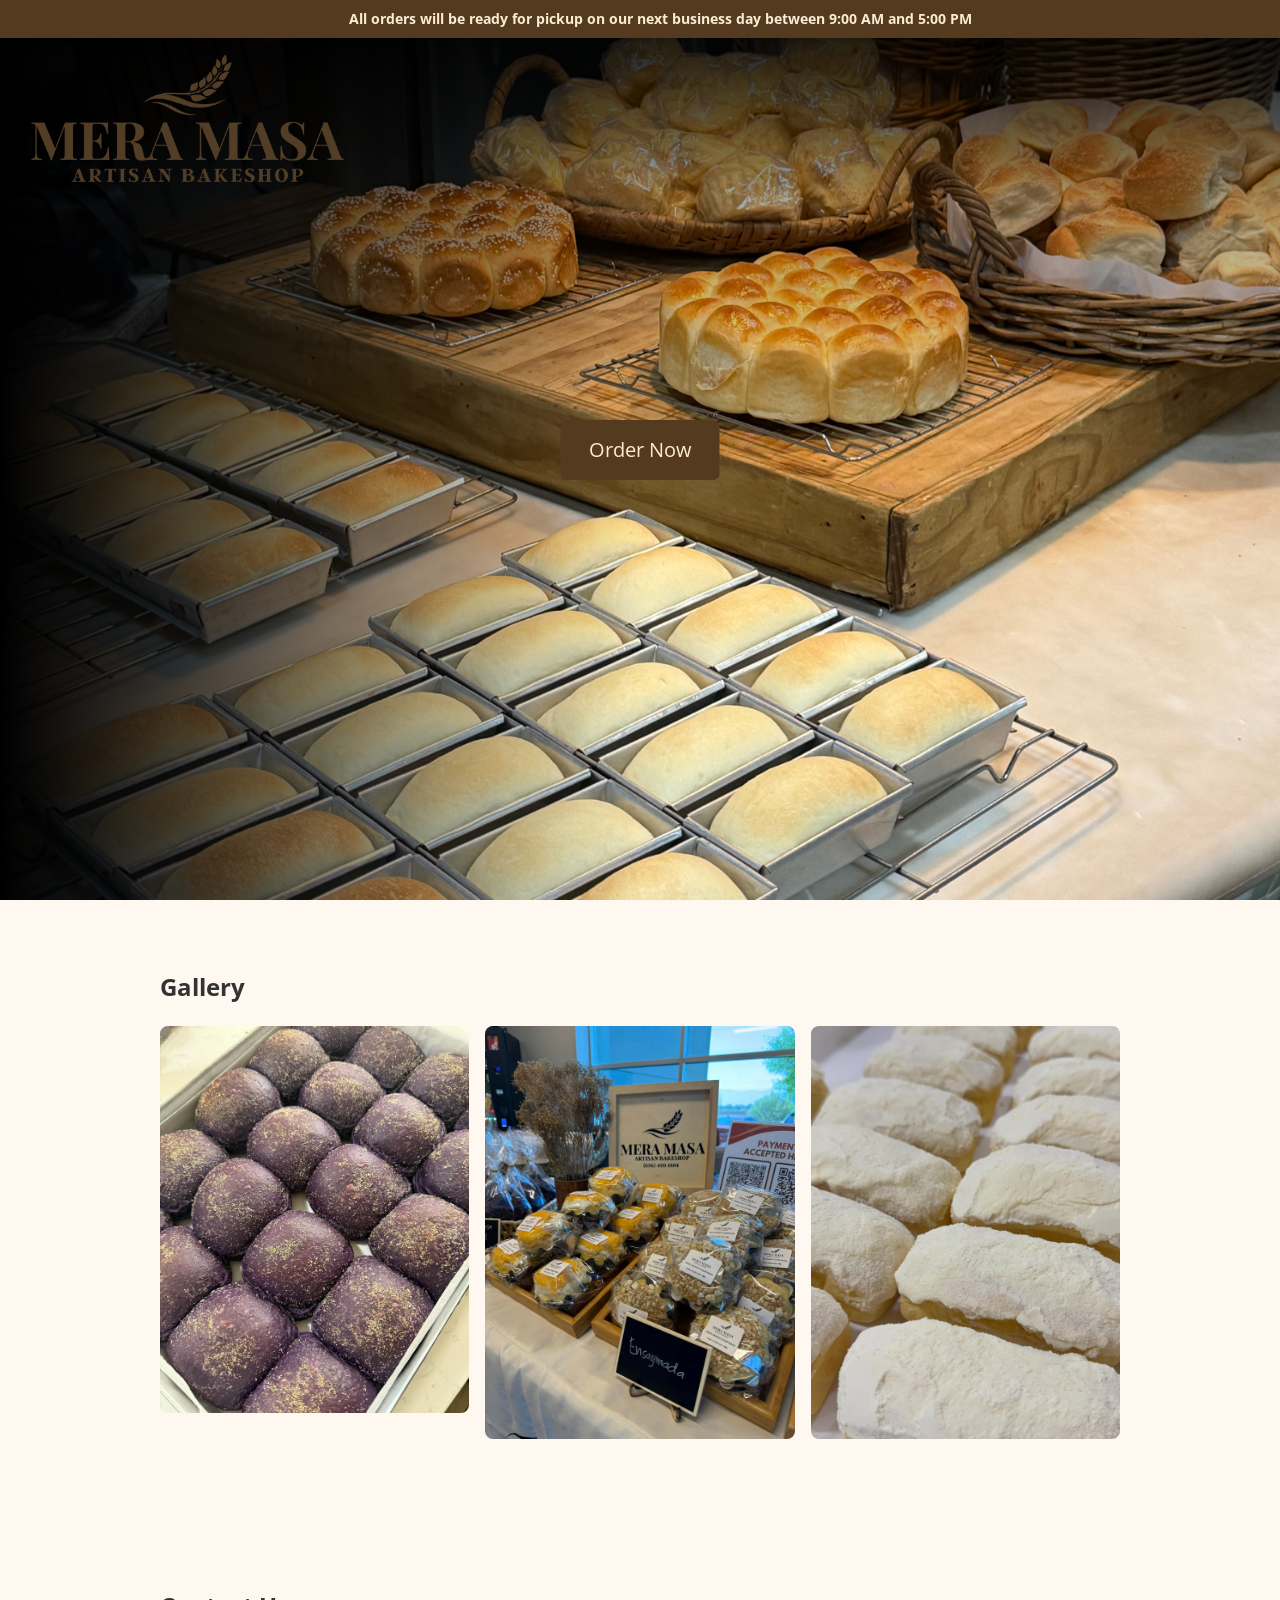
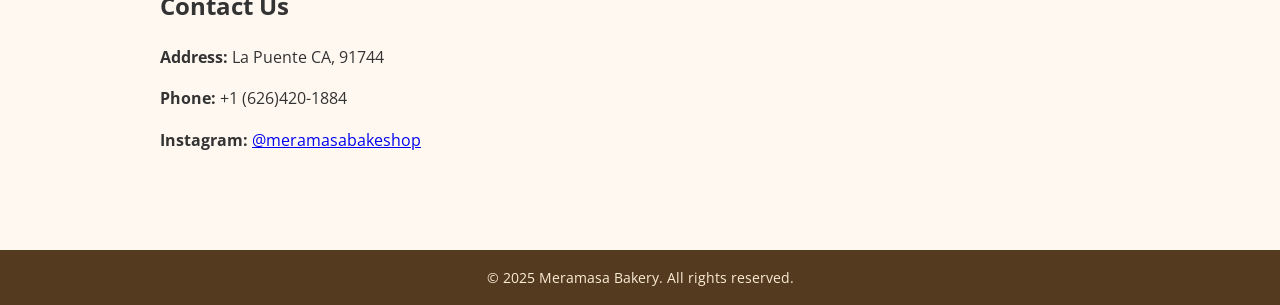
<file: index.html>
<!DOCTYPE html>
<html lang="en">
  <head>
    <meta charset="UTF-8" />
    <meta name="viewport" content="width=device-width, initial-scale=1.0" />
    <title>Meramasa - Filipino Artisan Bakery</title>
    <link
      href="https://fonts.googleapis.com/css2?family=Playfair+Display:wght@600&family=Open+Sans&display=swap"
      rel="stylesheet"
    />
    <link rel="stylesheet" href="style.css" />
  </head>

  <body>
    <!-- Header + Navbar -->
    <div class="header-container" id="headerContainer">
      <div class="floating-header">
        All orders will be ready for pickup on our next business day between
        9:00 AM and 5:00 PM
      </div>

      <div class="navbar">
        <div class="logo">
          <a href="index.html">
            <img src="img/mera1.png" alt="Meramasa Logo" />
          </a>
        </div>
        <div class="nav-center">
          <!-- <ul class="nav-links">
            <li><a href="index3.html">Home</a></li>
            <li><a href="img/menu.jpg" target="_blank">Menu</a></li>
            <li><a href="order.html">Orders</a></li>
            <li><a href="#">Contact</a></li>
          </ul> -->
        </div>
      </div>
    </div>

    <!-- Page content -->
    <div class="content">
      <!-- Hero Banner -->
      <div class="hero-banner">
        <img src="img/1.png" alt="Bakery Banner" />
        <a href="order.html" class="hero-btn">Order Now</a>
      </div>
    </div>

    <section class="gallery" id="gallery">
      <h2>Gallery</h2>
      <div class="gallery-grid">
        <img src="img\ubepandesal.jpg" alt="Bread" />
        <img src="img\ensaymada.jpg" alt="Bakery" />
        <img src="img\cheeseroll.jpg" alt="Filipino Food" />
      </div>
    </section>

    <section class="contact" id="contact">
      <h2>Contact Us</h2>
      <p><strong>Address:</strong> La Puente CA, 91744</p>
      <p><strong>Phone:</strong> +1 (626)420-1884</p>
      <!-- <p><strong>Email:</strong> hello@meramasa.com</p> -->
      <p>
        <strong>Instagram:</strong>
        <a href="https://instagram.com/meramasabakeshop" target="_blank"
          >@meramasabakeshop</a
        >
      </p>
    </section>

    <!-- Footer -->
    <footer>&copy; 2025 Meramasa Bakery. All rights reserved.</footer>

    <!-- Scroll hide/show script -->
    <script>
      let lastScrollY = window.scrollY;
      const headerContainer = document.getElementById("headerContainer");

      window.addEventListener("scroll", () => {
        if (window.scrollY > lastScrollY) {
          headerContainer.classList.add("hidden");
        } else {
          headerContainer.classList.remove("hidden");
        }
        lastScrollY = window.scrollY;
      });
    </script>
  </body>
</html>
</file>
<file: style.css>
:root {
  --main-bg: #fff8f0;
  --accent: #b3744c;
  --text: #333;
  --font-header: "Playfair Display", serif;
  --font-body: "Open Sans", sans-serif;
}

body {
  margin: 0;
  font-family: var(--font-body);
  background-color: var(--main-bg);
  color: var(--text);
  line-height: 1.6;
}

/* Header container for floating header + navbar */
.header-container {
  position: fixed;
  top: 0;
  left: 0;
  width: 100%;
  z-index: 1000;
  transition: transform 0.3s ease-in-out;
}

/* Floating announcement bar */
.floating-header {
  width: 100%;
  background: #543b1f;
  color: #fcecd5;
  text-align: center;
  padding: 8px 20px;
  font-size: 14px;
  font-weight: bold;
  box-shadow: 0 2px 5px rgba(0, 0, 0, 0.1);
}

/* Navbar styles */
.navbar {
  position: relative;
  width: 100%;
  display: flex;
  align-items: center;
  padding: 15px 30px;
  color: #fcecd5;
  background: linear-gradient(to bottom, rgba(0, 0, 0, 0.7), rgba(0, 0, 0, 0));
}

/* Centered nav items */
.nav-center {
  position: absolute;
  left: 50%;
  transform: translateX(-50%);
}

.nav-links {
  list-style: none;
  display: flex;
  gap: 50px;
  margin: 0;
  padding: 0;
}

.nav-links li a {
  color: #fcecd5;
  text-decoration: none;
  font-size: 26px;
  transition: color 0.3s;
}

.nav-links li a:hover {
  color: #543b1f;
}

/* Logo image left */
.logo img {
  height: 130px; /* adjust as needed */
  width: auto;
  display: block;
}

footer {
  background-color: #543b1f;
  color: #fcecd5;
  text-align: center;
  padding: 1rem;
  font-size: 0.9rem;
}

/* section */
section {
  padding: 3rem 1.5rem;
  max-width: 960px;
  margin: auto;
}

.gallery-grid {
  display: grid;
  grid-template-columns: repeat(auto-fit, minmax(220px, 1fr));
  gap: 1rem;
}

.gallery,
.contact {
  margin-bottom: 2rem;
}

.gallery-grid img {
  width: 100%;
  border-radius: 8px;
}

img {
  overflow-clip-margin: content-box;
  overflow: clip;
}

/* Hide on scroll */
.hidden {
  transform: translateY(-100%);
}

@media (max-width: 600px) {
  .nav-links {
    gap: 15px;
  }
  .logo img {
    height: 60px;
  }
}

.hero-banner {
  position: relative;
  width: 100%;
  height: 100%; /* adjust as needed */
  overflow: hidden;
}

.hero-banner img {
  width: 100vw;
  height: 100vw;
  object-fit: cover; /* ensures image fills the div */
}

.hero-banner::before {
  content: "";
  position: absolute;
  top: 0;
  left: 0;
  width: 100%;
  height: 100%;
  /* Gradient from top/left black to transparent */
  background: linear-gradient(
      to bottom,
      rgba(0, 0, 0, 0.6),
      rgba(0, 0, 0, 0) 50%
    ),
    /* top fade */
      linear-gradient(to right, rgba(0, 0, 0, 1), rgba(0, 0, 0, 0) 50%); /* left fade */
  pointer-events: none; /* so it doesn't block clicks */
}

/* --- MOBILE RESPONSIVE --- */
@media (max-width: 768px) {
  .navbar {
    flex-direction: column;
    gap: 10px;
    padding-left: 0;
    padding-right: 0;
  }

  .nav-links {
    flex-direction: column;
    gap: 10px;
  }

  .logo img {
    max-width: 120px;
  }

  .contact {
    padding: 20px 10px;
  }

  .contact h2 {
    font-size: 1.5rem;
  }

  .floating-header {
    font-size: 0.8rem;
    padding: 8px;
  }
}

@media (max-width: 480px) {
  .nav-links {
    font-size: 0.9rem;
  }

  .hero-banner img {
    height: auto;
    padding-top: 55px;
  }
}

.hero-banner {
  position: relative;
  width: 100%;
  height: 100vh; /* make hero fill the whole screen height */
  overflow: hidden;
}

.hero-banner img {
  width: 100%;
  height: 100%;
  object-fit: cover; /* make sure image covers full area */
  display: block;
}

.hero-btn {
  position: absolute;
  top: 50%; /* center vertically */
  left: 50%; /* center horizontally */
  transform: translate(-50%, -50%);
  background: #543b1f;
  color: #fcecd5;
  padding: 14px 28px;
  border-radius: 6px;
  font-size: 20px;
  text-decoration: none;
  font-family: "Open Sans", sans-serif;
  transition: background 0.3s ease;
}

.hero-btn:hover {
  background: #fcecd5;
  color: #543b1f;
}

/* ✅ Responsive adjustment for mobile */
@media (max-width: 600px) {
  .hero-btn {
    font-size: 16px;
    padding: 10px 20px;
  }
}
</file>
